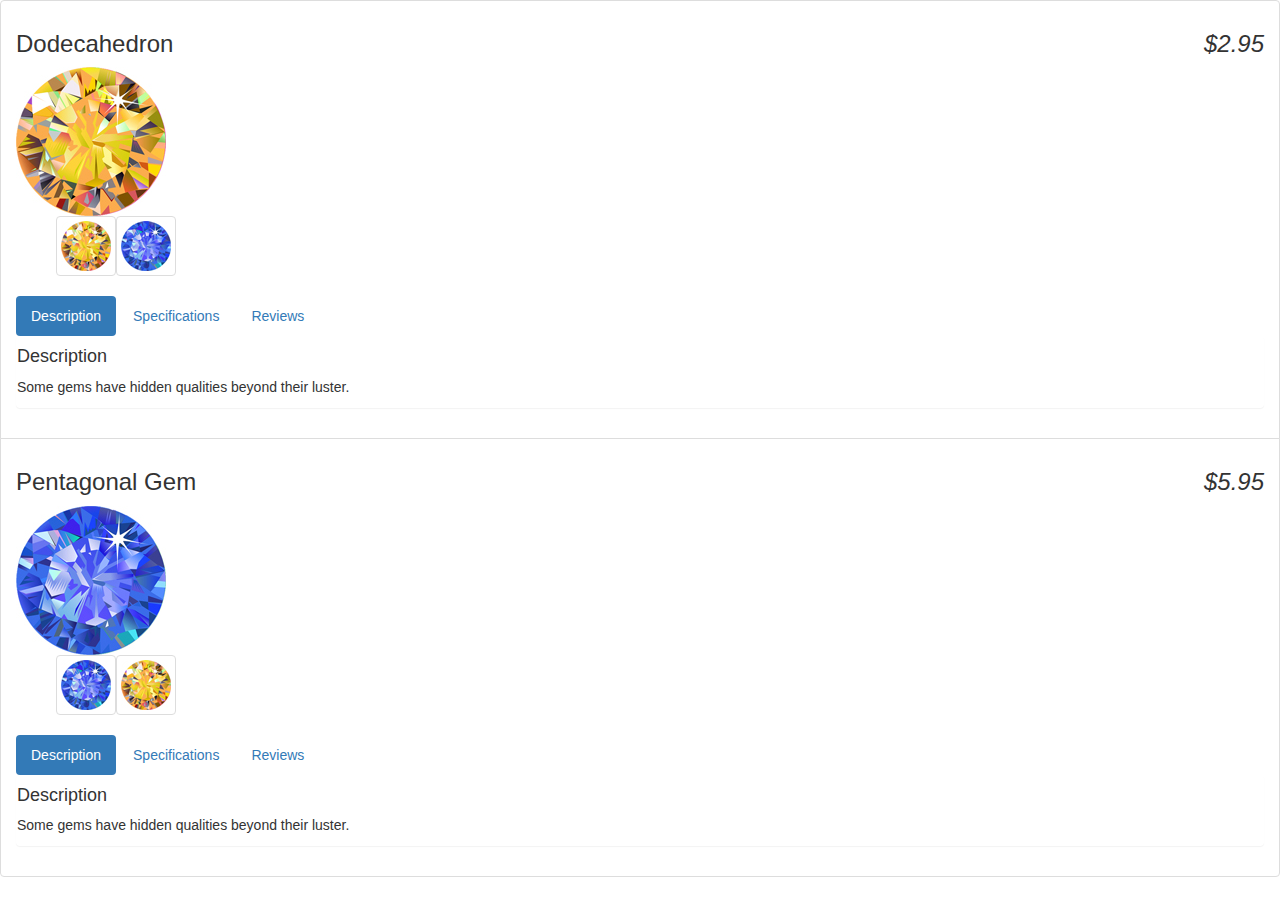
<file: index.html>
<!DOCTYPE html>
<html ng-app="store">
  <head>
    <link rel="stylesheet" type="text/css" href="css/bootstrap.min.css">
    <link rel="stylesheet" type="text/css" href="css/style.css">
  </head>
  <body ng-controller="StoreController as store">

    <ul class="list-group">
        <li class="list-group-item" ng-repeat="product in store.products">
            <product-title></product-title>
            <product-gallery></product-gallery>
            <product-panels></product-panels>
        </li>
    </ul>

    <script type="text/javascript" src="js/angular.min.js"></script>
    <script type="text/javascript" src="js/app.js"></script>
    <script type="text/javascript" src="js/products.js"></script>
  </body>
</html>
</file>
<file: css/style.css>
.ng-invalid.ng-dirty {
  border-color: #FA787E
}

.ng-valid.ng-dirty {
  border-color: #78FA89;
}
</file>
